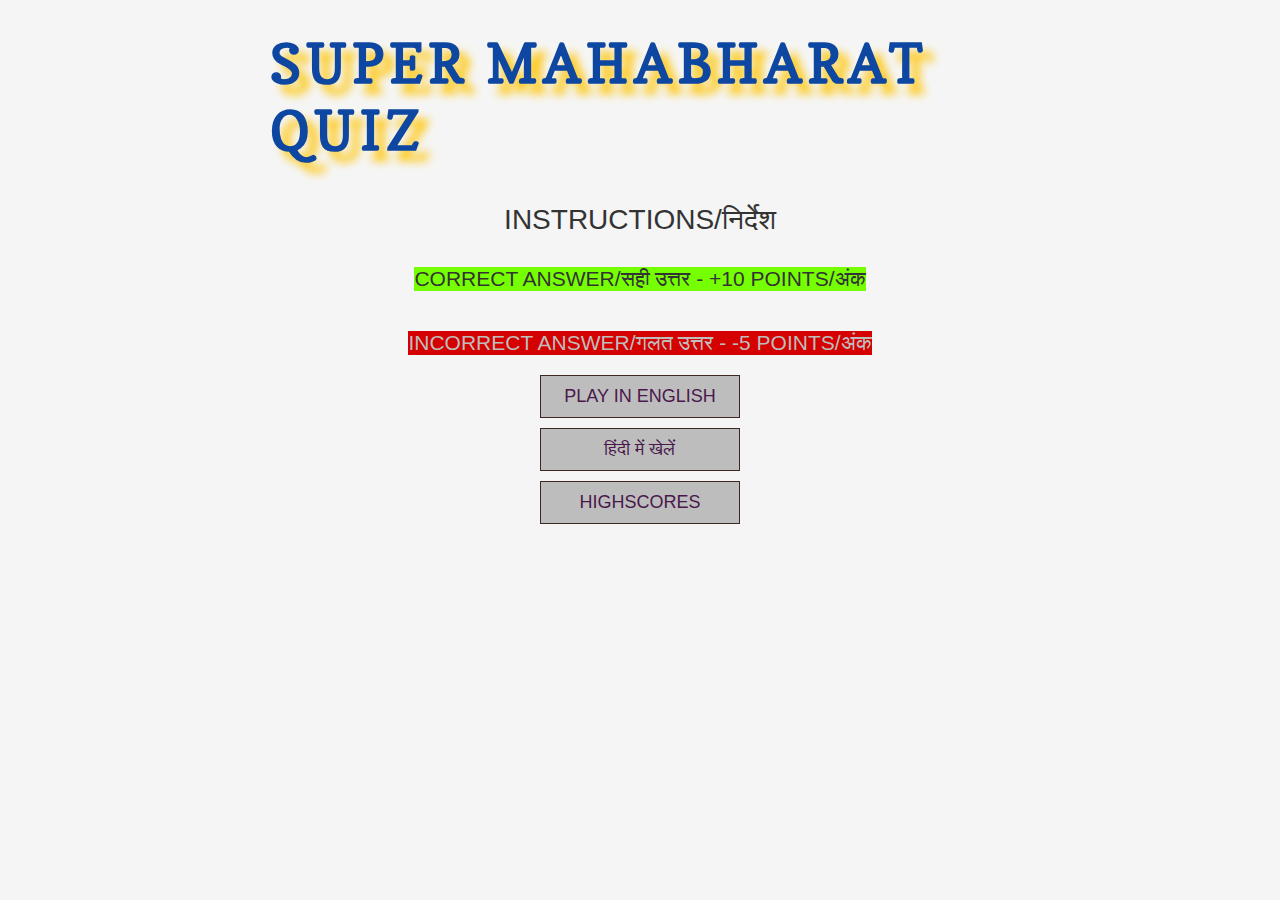
<file: index.html>
<!DOCTYPE html>
<html lang="en">
<head>
    <meta charset="UTF-8">
    <meta name="viewport" content="width=device-width, initial-scale=1.0">
    <meta http-equiv="X-UA-Compatible" content="ie=edge">
    <title>UI_QUIZ</title>
    <link rel="stylesheet" href="uiquiz.css">
    <link href="https://fonts.googleapis.com/css?family=Copse" rel="stylesheet">
    
</head>
<body>
    <div class="container">
        <div id="home" class="flex-center flex-column">
            <h1 class="superhead">SUPER MAHABHARAT QUIZ</h1>
            <h3 class="instructions">INSTRUCTIONS/निर्देश</h3>
            <h4 class="correctanswer">CORRECT ANSWER/सही उत्तर  - +10 POINTS/अंक</h4>
            <h4 class="incorrectanswer">INCORRECT ANSWER/गलत उत्तर - -5 POINTS/अंक</h4>
            <a class="btn" href="/uigame.html">PLAY IN ENGLISH</a>
            <a class="btn" href="/uigame_hindi.html">हिंदी में खेलें</a>
            <a class="btn" href="/highscores.html">HIGHSCORES</a>
        </div>
    </div>
</body>
</html>
</file>
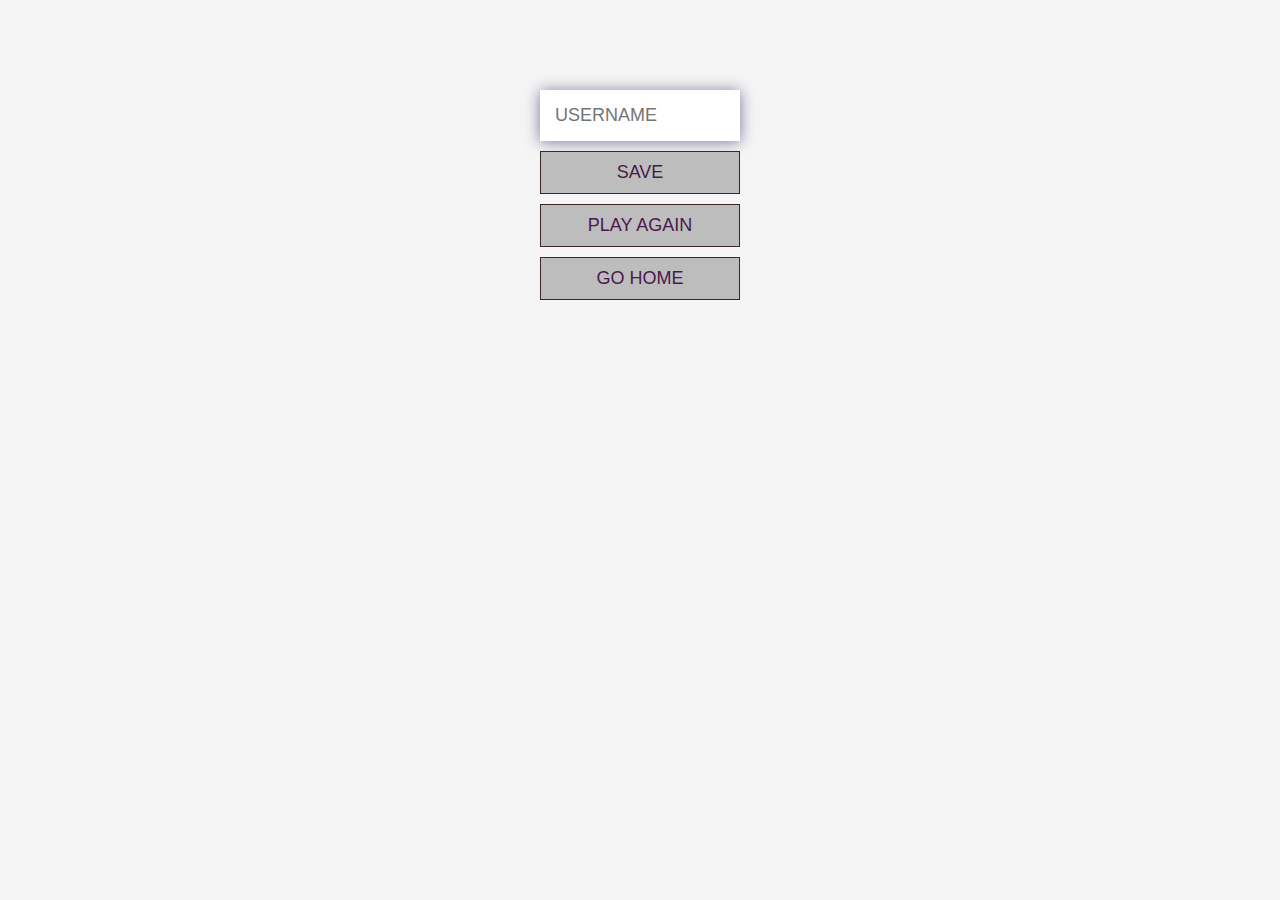
<file: end.html>
<!DOCTYPE html>
<html lang="en">
<head>
    <meta charset="UTF-8">
    <meta name="viewport" content="width=device-width, initial-scale=1.0">
    <meta http-equiv="X-UA-Compatible" content="ie=edge">
    <title>END OF QUIZ</title>
    <link rel="stylesheet" href="uiquiz.css">
</head>
<body>
    <div class="container">
        <div id="end" class="flex-center flex-column">
            <h1 id="finalscore"></h1>
            <form>
                <input type="text" name="username" id="username" placeholder="USERNAME"/>
                <button type="submit" class="btn" id="savescore" onclick="savehighscore(event)" disabled>SAVE</button>
            </form>
            <a href="/uigame.html" class="btn">PLAY AGAIN</a>
            <a href="/index.html" class="btn">GO HOME</a>
        </div>
    </div>
    <script src="end.js"></script>
</body>
</html>
</file>
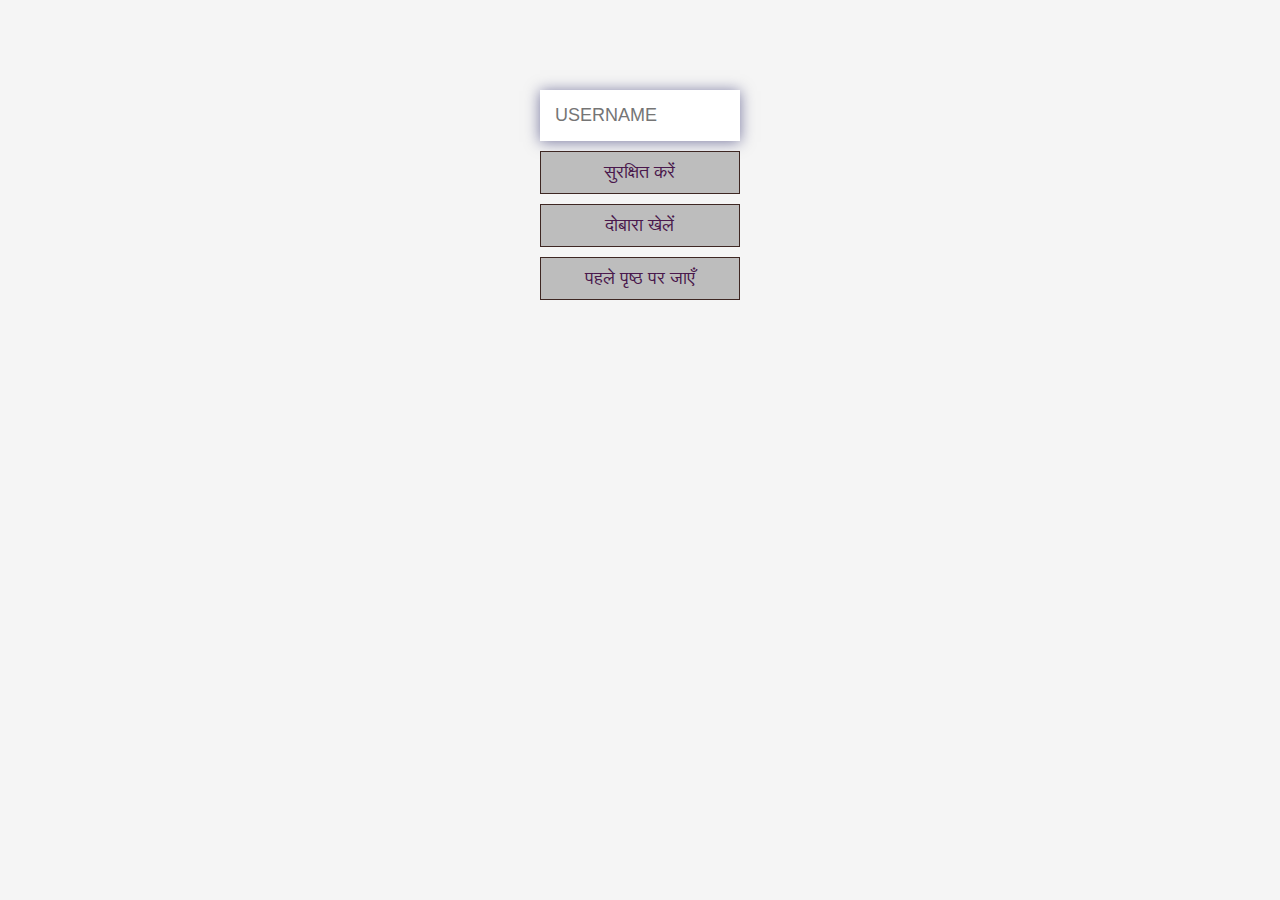
<file: end_hindi.html>
<!DOCTYPE html>
<html lang="en">
<head>
    <meta charset="UTF-8">
    <meta name="viewport" content="width=device-width, initial-scale=1.0">
    <meta http-equiv="X-UA-Compatible" content="ie=edge">
    <title>END OF QUIZ</title>
    <link rel="stylesheet" href="uiquiz.css">
</head>
<body>
    <div class="container">
        <div id="end" class="flex-center flex-column">
            <h1 id="finalscore"></h1>
            <form>
                <input type="text" name="username" id="username" placeholder="USERNAME"/>
                <button type="submit" class="btn" id="savescore" onclick="savehighscore(event)" disabled>सुरक्षित करें</button>
            </form>
            <a href="/uigame_hindi.html" class="btn">दोबारा खेलें</a>
            <a href="/index.html" class="btn">पहले पृष्ठ पर जाएँ</a>
        </div>
    </div>
    <script src="end.js"></script>
</body>
</html>
</file>
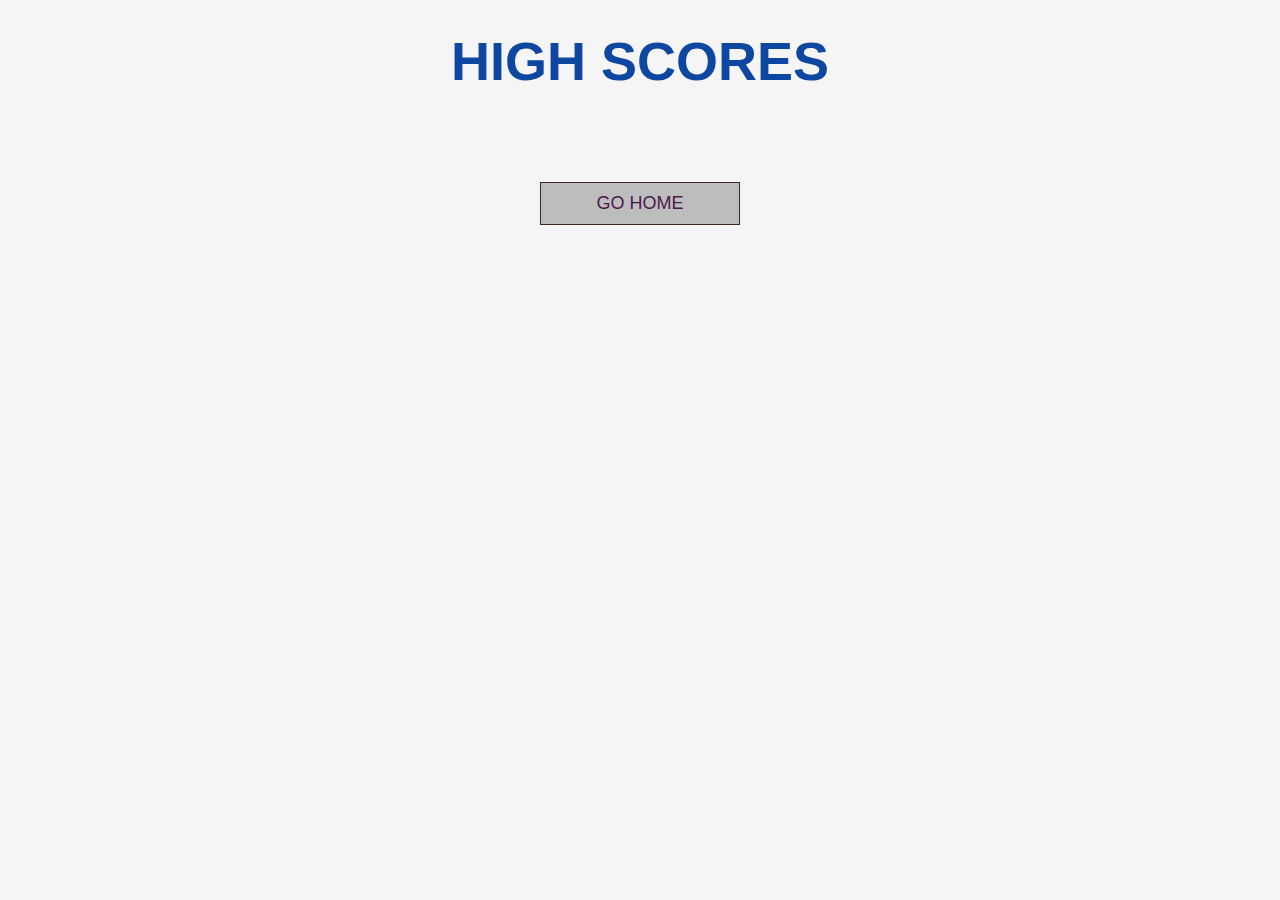
<file: highscores.html>
<!DOCTYPE html>
<html lang="en">
<head>
    <meta charset="UTF-8">
    <meta name="viewport" content="width=device-width, initial-scale=1.0">
    <meta http-equiv="X-UA-Compatible" content="ie=edge">
    <title>HIGHSCORES</title>
    <link rel="stylesheet" href="uiquiz.css">
    <link rel="stylesheet" href="highscores.css">
</head>
<body>
    <div class="container">
        <div id="highscores" class="flex-center flex-column">
            <h1 id="finalscore">HIGH SCORES</h1>
            <ul id="highscoreslist">

            </ul>
            <a href="index.html" class="btn">GO HOME</a>
        </div>
    </div>
    <script src="highscores.js"></script>
</body>
</html>
</file>
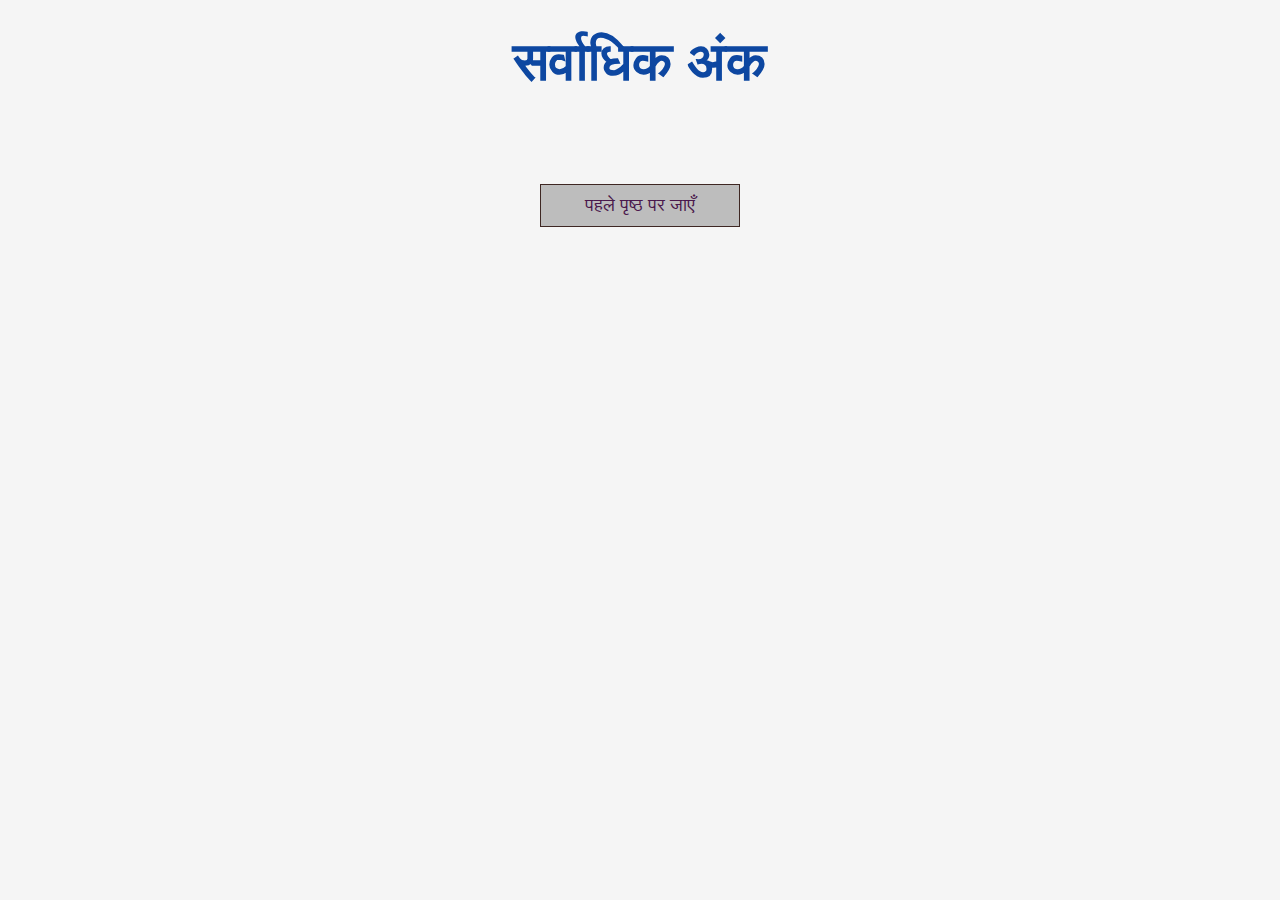
<file: highscores_hindi.html>
<!DOCTYPE html>
<html lang="en">
<head>
    <meta charset="UTF-8">
    <meta name="viewport" content="width=device-width, initial-scale=1.0">
    <meta http-equiv="X-UA-Compatible" content="ie=edge">
    <title>HIGHSCORES</title>
    <link rel="stylesheet" href="uiquiz.css">
    <link rel="stylesheet" href="highscores.css">
</head>
<body>
    <div class="container">
        <div id="highscores" class="flex-center flex-column">
            <h1 id="finalscore">सर्वाधिक अंक
            </h1>
            <ul id="highscoreslist">

            </ul>
            <a href="index.html" class="btn">पहले पृष्ठ पर जाएँ</a>
        </div>
    </div>
    <script src="highscores.js"></script>
</body>
</html>
</file>
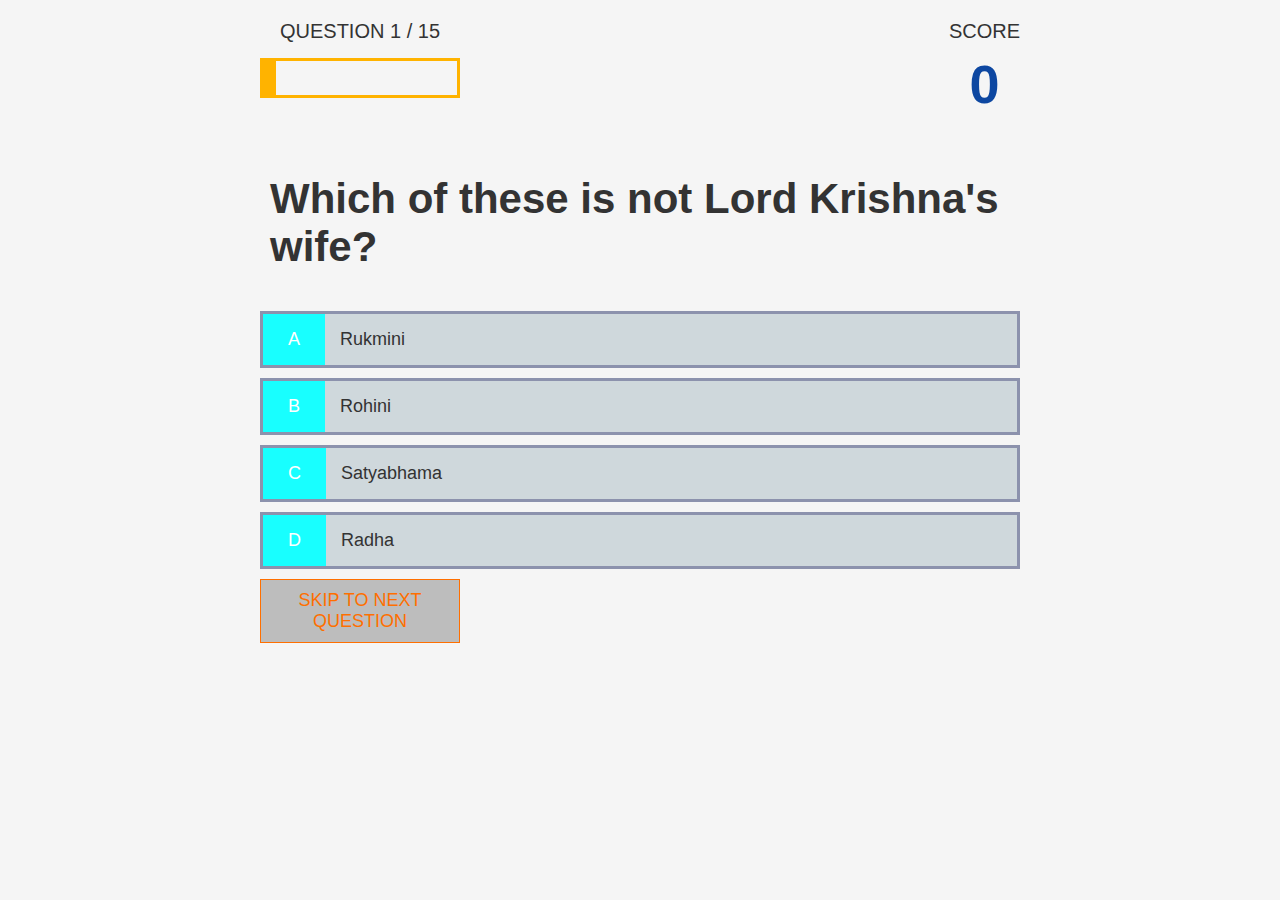
<file: uigame.html>
<!DOCTYPE html>
<html lang="en">
<head>
    <meta charset="UTF-8">
    <meta name="viewport" content="width=device-width, initial-scale=1.0">
    <meta http-equiv="X-UA-Compatible" content="ie=edge">
    <title>QUIZ PLAYFIELD</title>
    <link rel="stylesheet" href="uiquiz.css">
    <link rel="stylesheet" href="uigame.css">
</head>
<body>
    <div class="container">
        <div id="loader"></div>
        <div id="game" class="justify-center flex-column hidden">
            <div id="hud">
                <div id="hud-item">
                    <p id="progress-text" class="hud-prefix">

                    </p>
                    <div id="progressbar">
                        <div id="progressbarfull">
                            
                        </div>
                    </div>
                    
                        
                    
                </div>
                <div id="hud-item">
                        <p class="hud-prefix">
                            SCORE
                        </p>
                        <h1 class="hud-main-text" id="score">
                            0
                        </h1>
                    </div>
            </div>
            <h2 id="question">WELCOME TO THE QUIZ</h2>
            <div class="choice-container">
                 <p class="choice-prefix">A</p>
                 <p class="choice-text" data-number="1">CHOICE 1</p>
            </div>
            <div class="choice-container">
                <p class="choice-prefix">B</p>
                <p class="choice-text" data-number="2">CHOICE 2</p>
           </div>
           <div class="choice-container">
                <p class="choice-prefix">C</p>
                <p class="choice-text" data-number="3">CHOICE 3</p>
           </div>
           <div class="choice-container">
                <p class="choice-prefix">D</p>
                <p class="choice-text" data-number="4">CHOICE 4</p>
           </div>
           
           <div id="next" class="btn" onclick="skip_to_next()">SKIP TO NEXT QUESTION</div>
        </div>
    </div>
    <script src="uigame.js"></script>
</body>
</html>
</file>
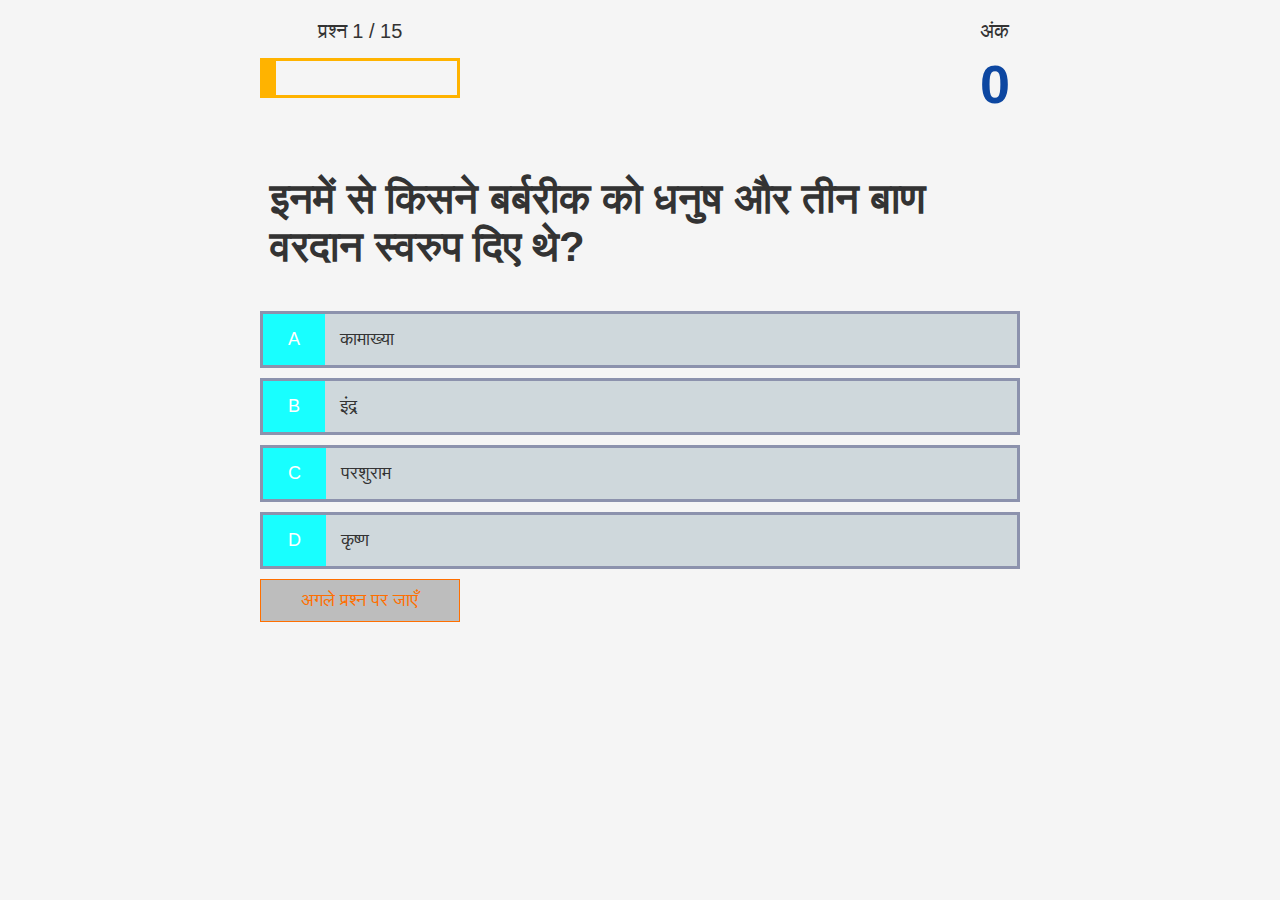
<file: uigame_hindi.html>
<!DOCTYPE html>
<html lang="en">
<head>
    <meta charset="UTF-8">
    <meta name="viewport" content="width=device-width, initial-scale=1.0">
    <meta http-equiv="X-UA-Compatible" content="ie=edge">
    <title>QUIZ PLAYFIELD</title>
    <link rel="stylesheet" href="uiquiz.css">
    <link rel="stylesheet" href="uigame_hindi.css">
</head>
<body>
    <div class="container">
        <div id="loader"></div>
        <div id="game" class="justify-center flex-column hidden">
            <div id="hud">
                <div id="hud-item">
                    <p id="progress-text" class="hud-prefix">

                    </p>
                    <div id="progressbar">
                        <div id="progressbarfull">
                            
                        </div>
                    </div>
                    
                        
                    
                </div>
                <div id="hud-item">
                        <p class="hud-prefix">
                            अंक
                        </p>
                        <h1 class="hud-main-text" id="score">
                            0
                        </h1>
                    </div>
            </div>
            <h2 id="question">खेल में आपका स्वागत है</h2>
            <div class="choice-container">
                 <p class="choice-prefix">A</p>
                 <p class="choice-text" data-number="1">विकल्प 1</p>
            </div>
            <div class="choice-container">
                <p class="choice-prefix">B</p>
                <p class="choice-text" data-number="2">विकल्प 2</p>
           </div>
           <div class="choice-container">
                <p class="choice-prefix">C</p>
                <p class="choice-text" data-number="3">विकल्प 3</p>
           </div>
           <div class="choice-container">
                <p class="choice-prefix">D</p>
                <p class="choice-text" data-number="4">विकल्प 4</p>
           </div>
           
           <div id="next" class="btn" onclick="skip_to_next()">अगले प्रश्न पर जाएँ</div>
        </div>
    </div>
    <script src="uigame_hindi.js"></script>
</body>
</html>
</file>
<file: uiquiz.css>
:root{
    background-color: #f5f5f5;
    font-size:62.5%;
}
*{
    box-sizing: border-box;
    font-family: 'Segoe UI', Tahoma, Geneva, Verdana, sans-serif;
    margin:0;
    padding:0;
    color:#333;
}
h1,h2,h3,h4{
    margin:1rem;
}
h1{
    font-size:5.4rem;
    color:#0d47a1;
    margin-bottom: 5rem;
}
h1 > span{
    font-size: 2.4rem;
    font-weight: 500;
}
h2{
    font-size: 4.2rem;
    margin-bottom: 4rem;
    font-weight: 700;
}
h3{
    font-size: 2.8rem;
    font-weight: 500;
}
h4{
    font-size:2.5rem;
    font-weight: 400;
}
.correctanswer{
    font-size:2.1rem;
    font-weight:500;
    
    background-color: #76ff03;
    margin:2.0rem;
}
.incorrectanswer{
    font-size:2.1rem;
    font-weight:500;
    color:#bdbdbd;
    background-color: #d50000;
    margin:2.0rem;
}
/*UTILITIES*/
.container{
    width:100vw;
    height:100vh;
    display: flex;
    justify-content: center;
    align-items: flex-start;
    max-width: 80rem;
    margin:0 auto;
    padding:2rem;
}
.container > *{
    width:100%;
}
.superhead{
    font-size:5.4rem;
    color:#0d47a1;
    margin-bottom:3rem;
    letter-spacing: 0.5rem;
    text-shadow:1rem 1rem 1rem #ffc400;
    font-family: 'Copse', cursive;
}
.flex-column{
    display: flex;
    flex-direction: column;
}
.flex-center{
    justify-content: center;
    align-items: center;
}
.justify-center{
    justify-content: center;
}
.text-center{
    text-align: center;
}
.hidden{
    display:none;
}
/*BUTTONS*/
.btn{
    font-size: 1.8rem;
    padding:1rem 0;
    width:20rem;
    text-align: center;
    border:0.1rem solid #3e2723;
    margin-bottom: 1rem;
    text-decoration: none;
    background-color: #bdbdbd;
    color:#4a184c;
}
.btn:hover{
    cursor: pointer;
    box-shadow: 0 0.4rem 1.4rem 0 rgba(2, 1, 17, 0.514);
    transform: translateY();
    transition: transform 150ms;
}
.btn[disabled]:hover{
    cursor: not-allowed;
    box-shadow: none;
    transform:none;
}
/*FORMS*/
form {
    width:100%;
    display: flex;
    flex-direction: column;
    align-items: center;
}
input {
    margin-top:1rem;
    margin-bottom: 1rem;
    width:20rem;
    padding:1.5rem;
    font-size:1.8rem;
    border:none;
    box-shadow: 0 0.1rem 1.4rem 0 rgba(3,2,78,0.514);
}
</file>
<file: highscores.css>
#highscoreslist{
    list-style: none;
    padding-left:0;
    margin-bottom: 4rem;
}
.high-score{
    font-size: 2.8rem;
    margin-bottom: 0.5rem;
}
.high-score:hover{
    transform: scale(1.025);
}
</file>
<file: uigame.css>
.choice-container{
    display:flex;
    margin-bottom:1rem;
    width:100%;
    font-size: 1.8rem;
    border:0.3rem solid rgb(3,2,78,0.329);
    background-color:#cfd8dc; 
}
.choice-container:hover{
    cursor: pointer;
    box-shadow: 0 0.4rem 1.4rem 0 rgba(3, 2, 78, 0.514);
    transform: translateY();
    transition: transform 150ms;
}
.choice-prefix{
    padding: 1.5rem 2.5rem;
    background-color: #18ffff;
    color:white;
}
.choice-text{
    padding: 1.5rem;
    width:100%;
}
.correct{
    background-color: #76ff03;
}
.incorrect{
    background-color: #d50000;
}
/*HUD*/
#hud{
    display:flex;
    justify-content: space-between;
}
.hud-prefix{
    text-align: center;
    font-size:2rem;
}
#progresstext{
    text-align: center;
    font-size:2rem;
}
.hud-main-text{
    text-align: center;
}
#progressbar{
    width:20rem;
    height:4rem;
    border:0.3rem solid #ffb300;
    margin-top: 1.5rem;
}
#progressbarfull{
    height:3.4rem;
    background-color: #ffb300;
    width:0%;
}
/*LOADER*/
#loader{
    border: 1.6rem solid white;
    border-radius: 50%;
    border-top: 1.6rem solid #ffb300;
    width:12rem;
    height:12rem;
    animation: spin 2s linear infinite
}
@keyframes spin{
    0%{
        transform: rotate(0deg);

    }
    100%{
        transform:rotate(360deg);
    }
}
/*NEXT BUTTON*/
.btn{
    font-size: 1.8rem;
    padding:1rem 0;
    width:20rem;
    text-align: center;
    border:0.1rem solid #ff6f00;
    margin-bottom: 1rem;
    text-decoration: none;
    background-color: #bdbdbd;
    color:#ff6f00;
}
.btn:hover{
    cursor: pointer;
    box-shadow: 0 0.4rem 1.4rem 0 rgba(3, 2, 78, 0.514);
    transform: translateY();
    transition: transform 150ms;
}
</file>
<file: uigame_hindi.css>
.choice-container{
    display:flex;
    margin-bottom:1rem;
    width:100%;
    font-size: 1.8rem;
    border:0.3rem solid rgb(3,2,78,0.329);
    background-color:#cfd8dc; 
}
.choice-container:hover{
    cursor: pointer;
    box-shadow: 0 0.4rem 1.4rem 0 rgba(3, 2, 78, 0.514);
    transform: translateY();
    transition: transform 150ms;
}
.choice-prefix{
    padding: 1.5rem 2.5rem;
    background-color: #18ffff;
    color:white;
}
.choice-text{
    padding: 1.5rem;
    width:100%;
}
.correct{
    background-color: #76ff03;
}
.incorrect{
    background-color: #d50000;
}
/*HUD*/
#hud{
    display:flex;
    justify-content: space-between;
}
.hud-prefix{
    text-align: center;
    font-size:2rem;
}
#progresstext{
    text-align: center;
    font-size:2rem;
}
.hud-main-text{
    text-align: center;
}
#progressbar{
    width:20rem;
    height:4rem;
    border:0.3rem solid #ffb300;
    margin-top: 1.5rem;
}
#progressbarfull{
    height:3.4rem;
    background-color: #ffb300;
    width:0%;
}
/*LOADER*/
#loader{
    border: 1.6rem solid white;
    border-radius: 50%;
    border-top: 1.6rem solid #ffb300;
    width:12rem;
    height:12rem;
    animation: spin 2s linear infinite
}
@keyframes spin{
    0%{
        transform: rotate(0deg);

    }
    100%{
        transform:rotate(360deg);
    }
}
/*NEXT BUTTON*/
.btn{
    font-size: 1.8rem;
    padding:1rem 0;
    width:20rem;
    text-align: center;
    border:0.1rem solid #ff6f00;
    margin-bottom: 1rem;
    text-decoration: none;
    background-color: #bdbdbd;
    color:#ff6f00;
}
.btn:hover{
    cursor: pointer;
    box-shadow: 0 0.4rem 1.4rem 0 rgba(3, 2, 78, 0.514);
    transform: translateY();
    transition: transform 150ms;
}
</file>
